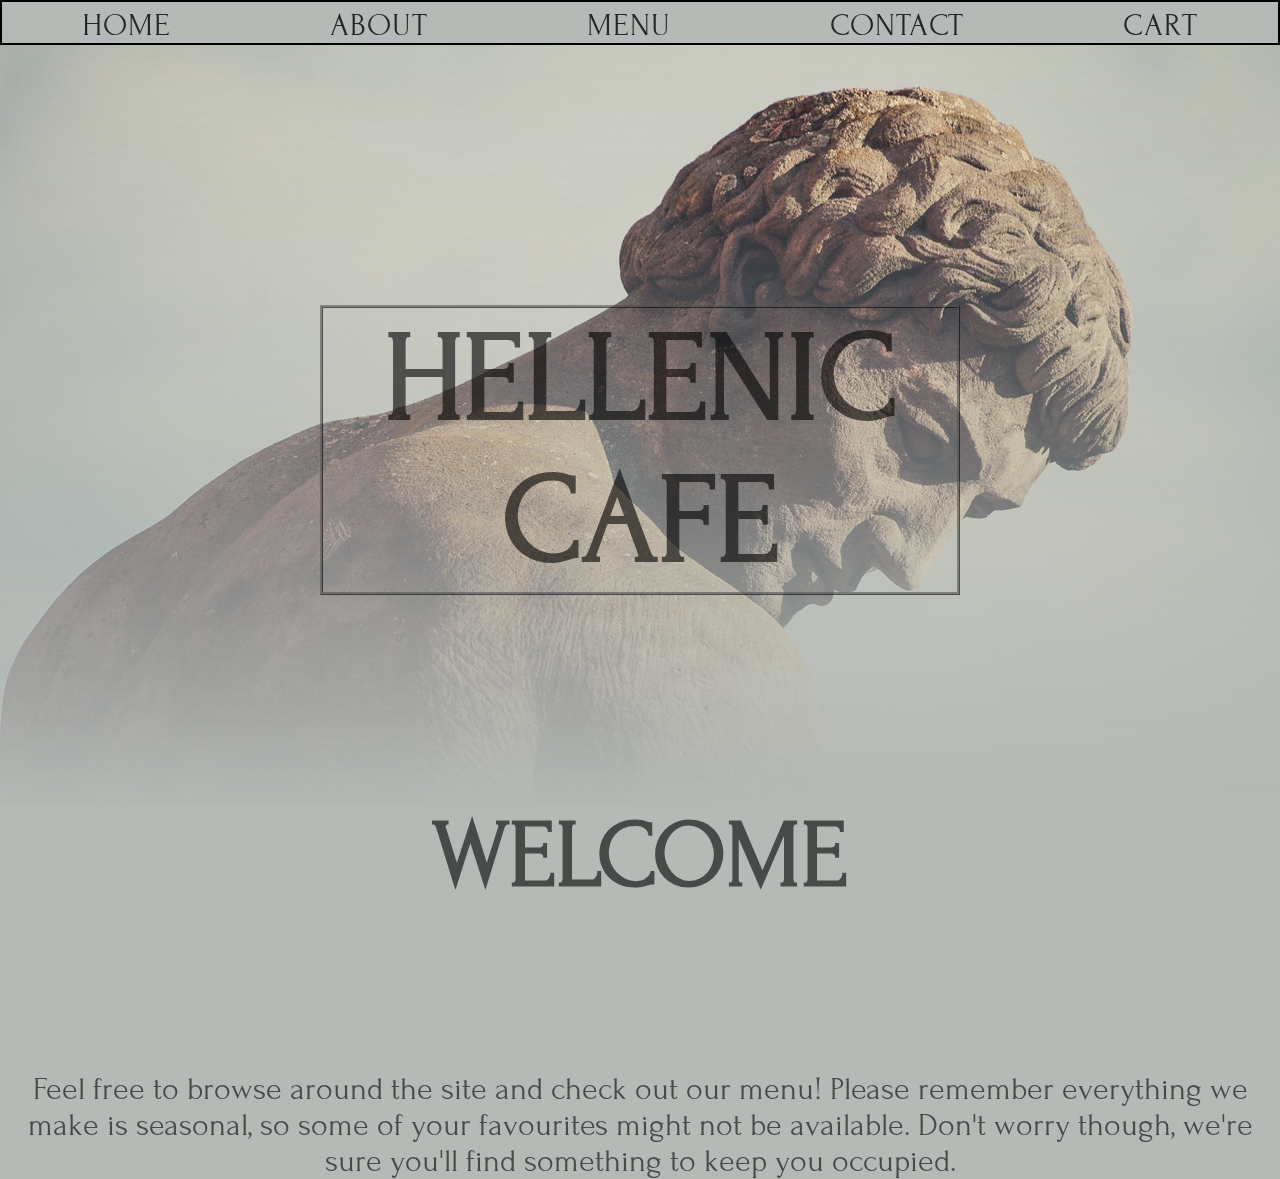
<file: index.html>
<!DOCTYPE html>

<html lang="en-gb">

<head>
    <title>Hellenic Cafe</title>
    <meta charset="UTF-8">
    <meta name="viewport" content="width=device-width, initial-scale=1.0">
    <link href="./style.css" rel="stylesheet">
    <link href="https://fonts.googleapis.com/css2?family=Croissant+One&family=Forum&display=swap" rel="stylesheet">
</head>

<body class="bodymaincolour">
    <header class="header-wrapper">
        <nav class="navbar">
            <a href="./index.html">HOME</a>
            <a href="./about.html">ABOUT</a>
            <a href="./category.html">MENU</a>
            <a href="./contact.html">CONTACT</a>
            <a href="./cart.html" class="cart">CART</a>
        </nav>
    </header>
    
        <div class="wrapper-main">
          <img src="images/statue-4734339_1280.jpg" alt="Image of an Ancient Greek staue thinking." class="imgmain">
          
            <div class="title">
                <h1>HELLENIC CAFE</h1>
            </div>

          <div class="front-text">
            <div class="welcome">
                <h2>WELCOME</h2>
            </div>

            <div class="intro">
                <p>Feel free to browse around the site and check out our menu! Please remember everything we make is seasonal,
                so some of your favourites might not be available. Don't worry though, we're sure you'll find something to 
                keep you occupied.
                </p>
            </div>
          </div>
        </div>
    <script src="cart.js"></script>
</body>

</html>
</file>
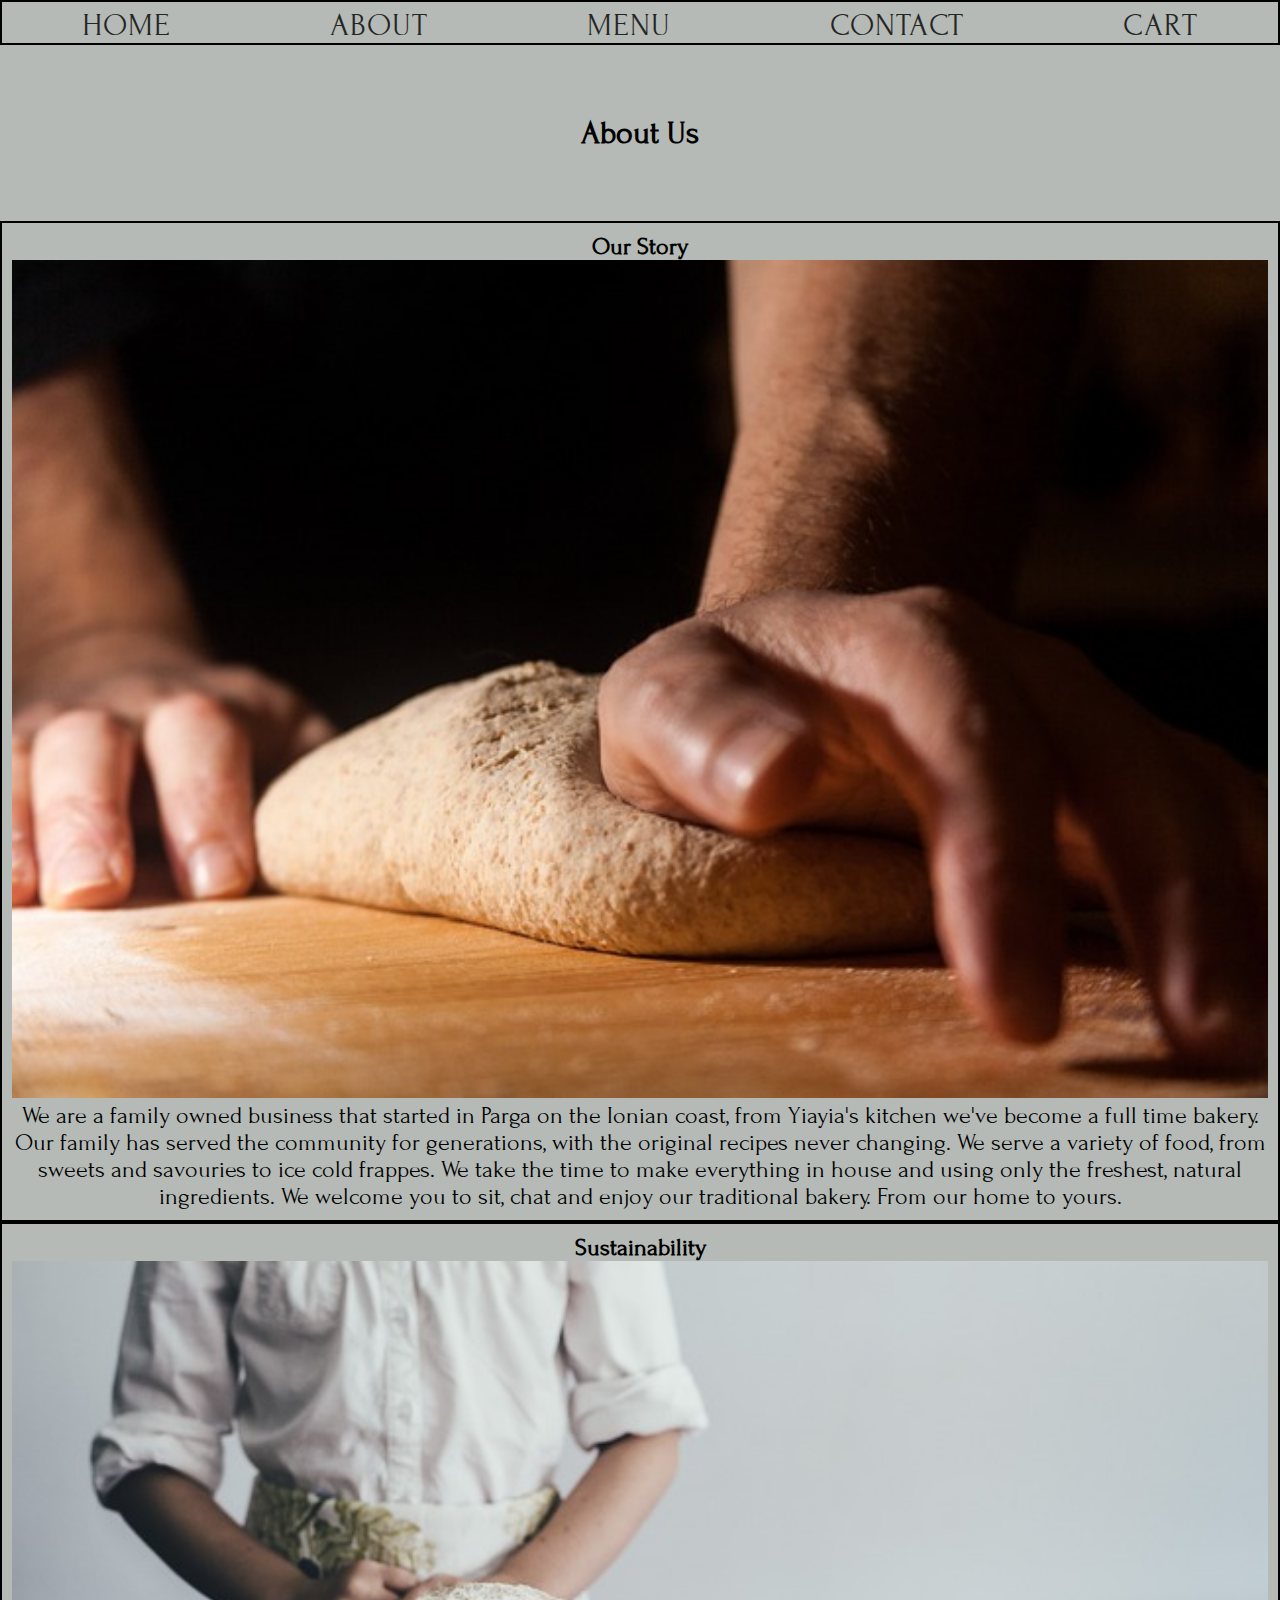
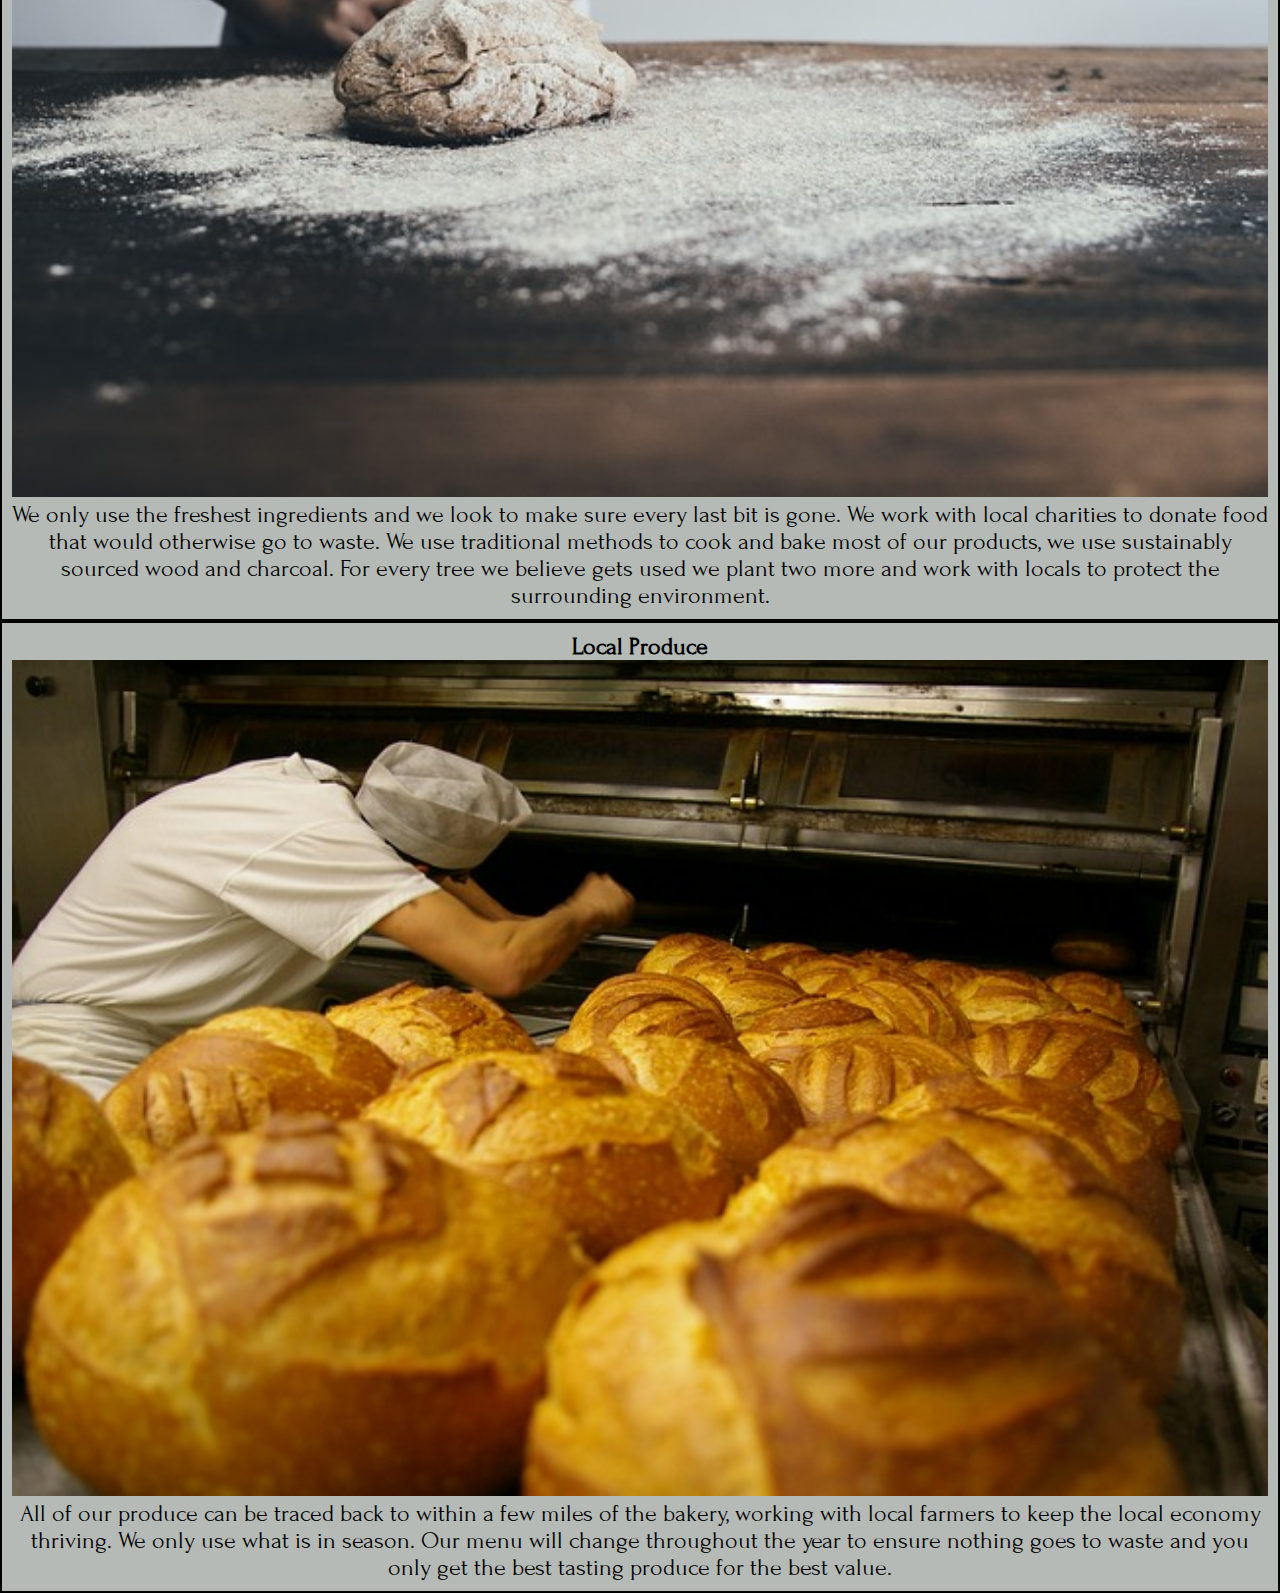
<file: about.html>
<!DOCTYPE html>

<html lang="en-gb">

<head>
    <title>Hellenic Cafe</title>
    <meta charset="UTF-8">
    <meta name="viewport" content="width=device-width, initial-scale=1.0">
    <link href="./style.css" rel="stylesheet">
    <link href="https://fonts.googleapis.com/css2?family=Croissant+One&family=Forum&display=swap" rel="stylesheet">
</head>

<body class="bodymaincolour">
    <header>
        <nav class="navbar">
            <a href="./index.html">HOME</a>
            <a href="./about.html">ABOUT</a>
            <a href="./category.html">MENU</a>
            <a href="./contact.html">CONTACT</a>
            <a href="./cart.html" class="cart">CART</a>
        </nav>
    </header>

    <div class="wrapper-about">
         <div>
            <h1 class="about-head">About Us</h1>
        </div>

            <div class="our-story">
                <h2 class="about-h2">Our Story</h2>
                    <img src="images/our_story.jpg" alt="A baker kneading dough." class="img-about" id="img-kneading">
                    <p class="about-p">We are a family owned business that started in Parga on the Ionian coast, from Yiayia's kitchen we've become a full 
                       time bakery. 
                       Our family has served the community for generations, with the original recipes never changing. We serve a variety of food, 
                       from sweets and savouries to ice cold frappes. 
                       We take the time to make everything in house and using only the freshest, natural ingredients. 
                       We welcome you to sit, chat and enjoy our traditional bakery. From our home to yours. 
                    </p>
            </div>

            <div class="sustainability">
                <h2 class="about-h2">Sustainability</h2>
                    <img src="images/sustainability.jpg" alt="A bakering flouring dough." class="img-about" id="img-flouring">
                    <p class="about-p">We only use the freshest ingredients and we look to make sure every last bit is gone. We work with local charities to 
                      donate food that would otherwise go to waste. We use traditional methods to cook and bake most of our products, we use 
                      sustainably sourced wood and charcoal.  For every tree we believe gets used we plant two more and work with locals to 
                      protect the surrounding environment.</p>
            </div>

            <div class="local-produce">
                <h2 class="about-h2">Local Produce</h2>
                    <img src="images/local_produce.jpg" alt="A baker, oven and freshly baked bread." class="img-about" id="img-fresh">
                    <p class="about-p">All of our produce can be traced back to within a few miles of the bakery, working with local farmers to keep the 
                       local economy thriving. We only use what is in season. Our menu will change throughout the year to ensure nothing goes 
                       to waste and you only get the best tasting produce for the best value.</p>
            </div>
    </div>
    <script src="cart.js"></script>
</body>

</html>
</file>
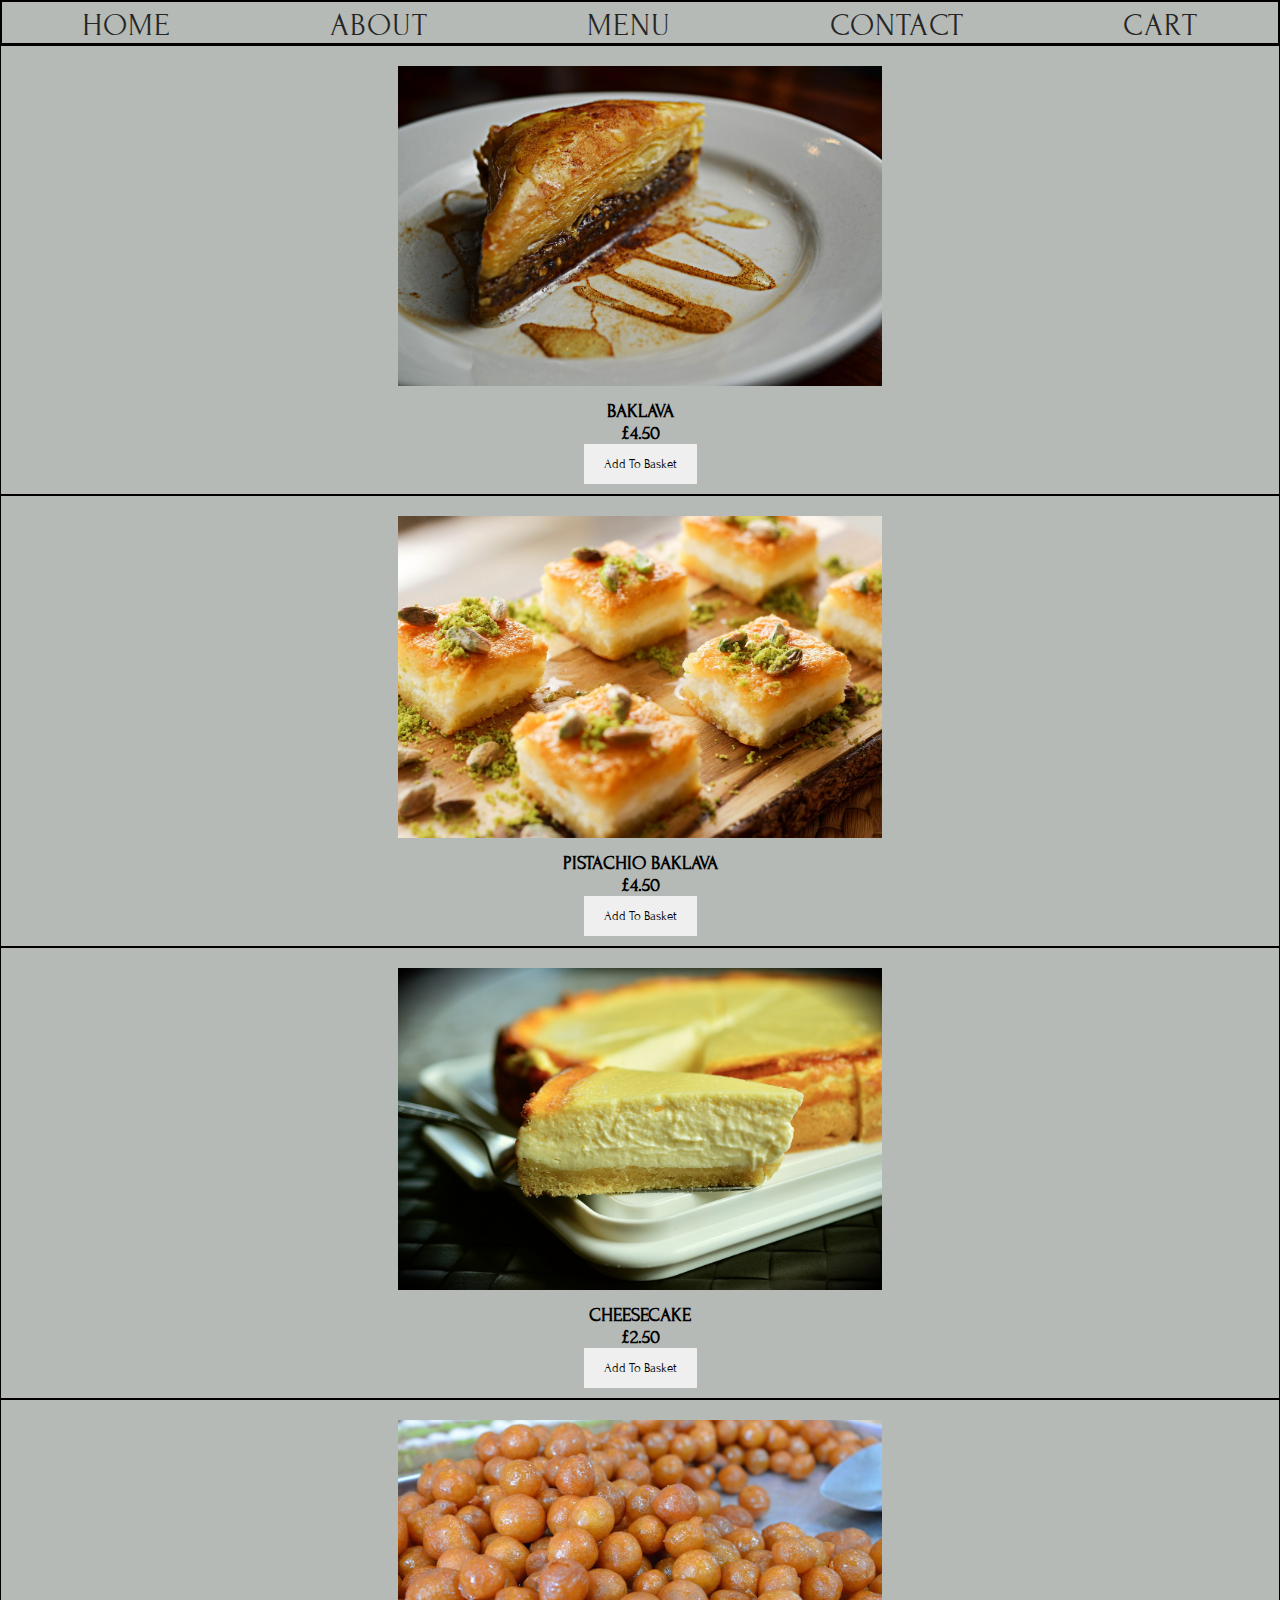
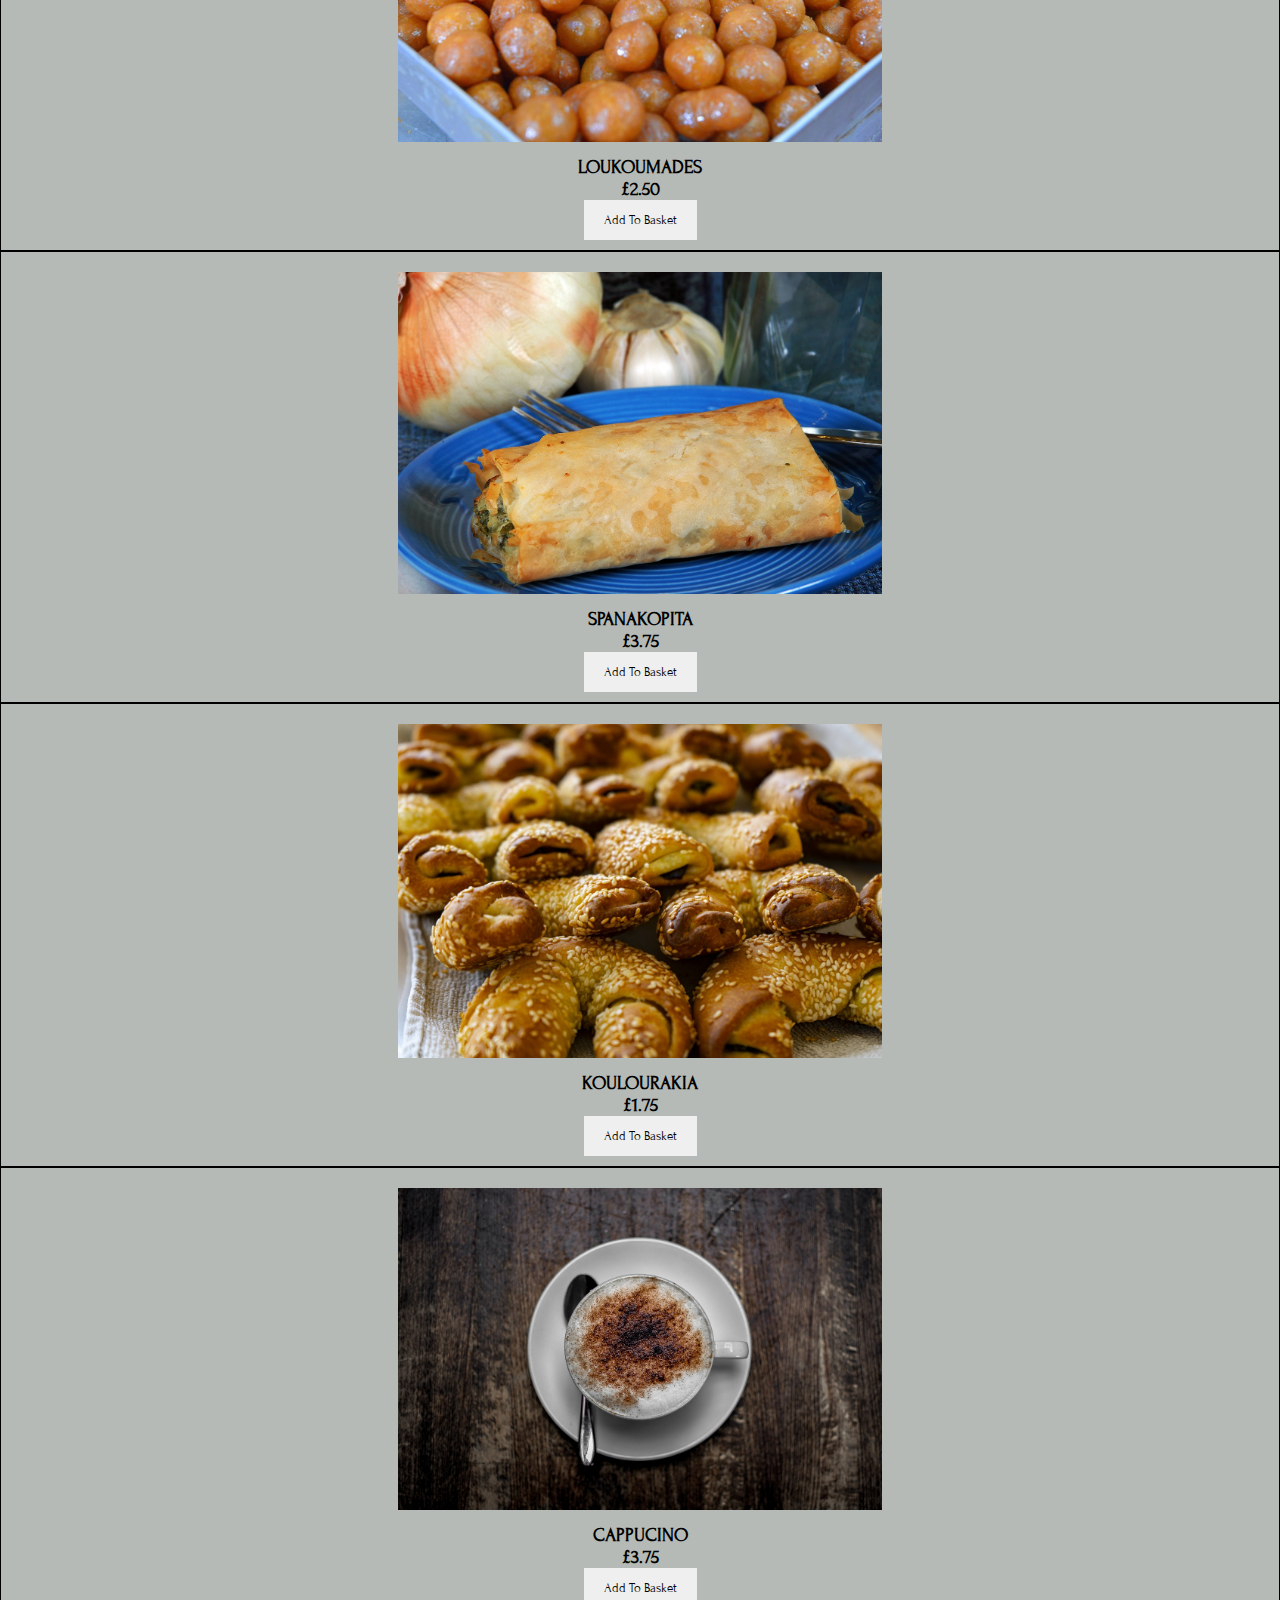
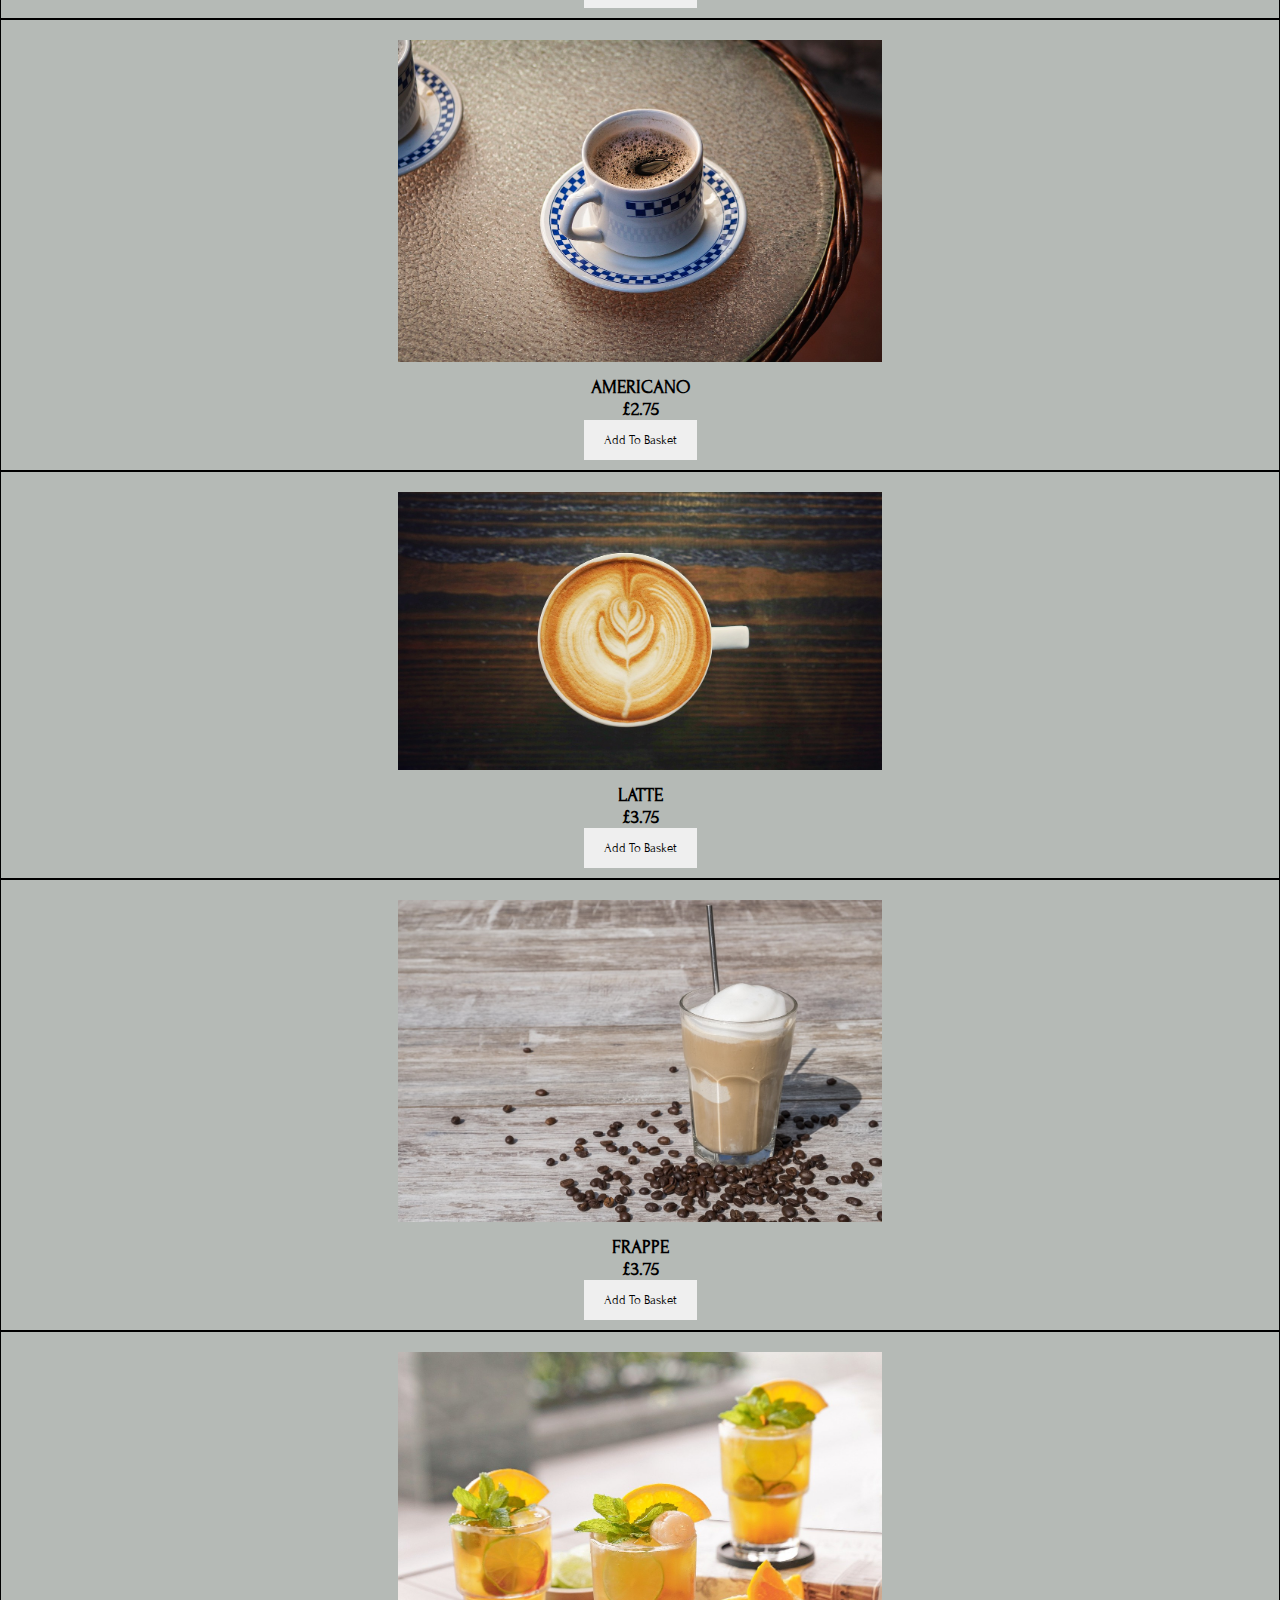
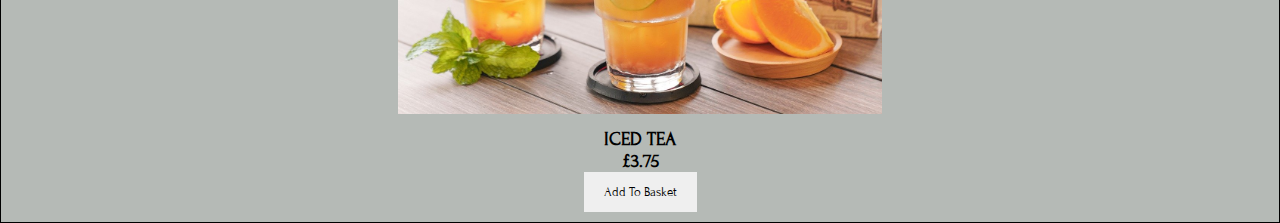
<file: category.html>
<!DOCTYPE html>

<html lang="en-gb">

<head>
    <title>Hellenic Cafe</title>
    <meta charset="UTF-8">
    <meta name="viewport" content="width=device-width, initial-scale=1.0">
    <link href="./style.css" rel="stylesheet">
    <link href="https://fonts.googleapis.com/css2?family=Croissant+One&family=Forum&display=swap" rel="stylesheet">
</head>

<body>

  
    <header>
        <nav class="navbar">
          <a href="./index.html">HOME</a>
          <a href="./about.html">ABOUT</a>
          <a href="./category.html">MENU</a>
          <a href="./contact.html">CONTACT</a>
          <a id="cartLink" href="./cart.html" class="cart">CART</a>
        </nav>
    </header>
    
    <div class="container">
      <div class="image">
        <img src="images/baklavabrown.jpg" alt="An image of standard Baklava.">
        <h3>BAKLAVA</h3>
        <h3>£4.50</h3>
        <button class="add-to-basket" onClick="addToBasket('Baklava', '4.50')">Add To Basket</button>
        <p id="bak-brown-msg"></p>
      </div>
      <div class="image">
        <img src="images/baklava.jpg" alt="An image of Pistachio Baklava.">
        <h3>PISTACHIO BAKLAVA</h3>
        <h3>£4.50</h3>
        <button class="add-to-basket" onClick="addToBasket('Pistachio Baklava', '4.50')">Add To Basket</button>
      </div>
      <div class="image">
        <img src="images/cheesecake.jpg" alt="An image of cheesecake.">
        <h3>CHEESECAKE</h3>
        <h3>£2.50</h3>
        <button class="add-to-basket" onClick="addToBasket('Cheesecake', '2.50')">Add To Basket</button>
      </div>
      <div class="image">
        <img src="images/loukoumades.jpg" alt="An image of loukoumades.">
        <h3>LOUKOUMADES</h3>
        <h3>£2.50</h3>
        <button class="add-to-basket" onClick="addToBasket('Loukoumades', '2.50')">Add To Basket</button>
      </div>
      <div class="image">
        <img src="images/spanakopita.jpg" alt="An image of spanakopita.">
        <h3>SPANAKOPITA</h3>
        <h3>£3.75</h3>
        <button class="add-to-basket" onClick="addToBasket('Spanakopita', '3.75')">Add To Basket</button>
      </div>
      <div class="image">
        <img src="images/koulourakia.jpg" alt="An image of koulourakia.">
        <h3>KOULOURAKIA</h3>
        <h3>£1.75</h3>
        <button class="add-to-basket" onClick="addToBasket('Koulourakia', '1.75')">Add To Basket</button>
      </div>
      <div class="image">
        <img src="images/cappucino.jpg" alt="An image of cappucino.">
        <h3>CAPPUCINO</h3>
        <h3>£3.75</h3>
        <button class="add-to-basket" onClick="addToBasket('Cappucino', '3.75')">Add To Basket</button>
      </div>
      <div class="image">
        <img src="images/coffee.jpg" alt="An image of an americano.">
        <h3>AMERICANO</h3>
        <h3>£2.75</h3>
        <button class="add-to-basket" onClick="addToBasket('Americano', '2.75')">Add To Basket</button>
      </div>
      <div class="image">
        <img src="images/latte.jpg" alt="An image of a latte.">
        <h3>LATTE</h3>
        <h3>£3.75</h3>
        <button class="add-to-basket" onClick="addToBasket('Latte', '3.75')">Add To Basket</button>
      </div>
      <div class="image">
        <img src="images/frappe.jpg" alt="An image of a frappe.">
        <h3>FRAPPE</h3>
        <h3>£3.75</h3>
        <button class="add-to-basket" onClick="addToBasket('Frappe', '3.75')">Add To Basket</button>
      </div>
      <div class="image">
        <img src="images/icedtea.jpg" alt="An image of iced tea.">
        <h3>ICED TEA</h3>
        <h3>£3.75</h3>
        <button class="add-to-basket" onClick="addToBasket('Iced Tea', '3.75')">Add To Basket</button>
      </div>
    </div>
    
  <script src="cart.js"></script>
</body>

</html>
</file>
<file: style.css>
/* ++++++++++++++++ All pages CSS ++++++++++++++++ */
* {
    margin: 0;
    padding: 0;
    box-sizing: border-box;
}

h1, h2, h3, p, a {
    font-family: 'Forum', 'Times New Roman', Times, serif;
}

body {
    background-color: #b5bab6;
}

header {
    position: relative;
}

button {
    font-family: 'Forum', 'Times New Roman', Times, serif;
    padding: 12px 20px;
    border: 5px black;
    cursor: pointer;
}


/* ++++++++++++++++ Main page CSS ++++++++++++++++ */
.navbar {
    position: relative;
    display: flex;
    justify-content: center;
    background-color: transparent;
    top: 0px;
    z-index: 100;
    width: 100%;
    font-family: 'Forum', 'Times New Roman', Times, serif;
    font-size: 3rem;
    padding-top: 5px;
    justify-content: space-around;
    margin: auto;
    border: 2px solid;
}


.navbar a {
    color: black;
    opacity: 80%;
    text-decoration: none;
    letter-spacing: 10px;
}

.wrapper-main {
    width: 100%;
}

.imgmain {
    width: 100%;
    position: relative;
    align-items: center;
    mask-image: linear-gradient(to top, transparent 10%, #b5bab6);
    margin: 0;
    top: 0;
}

.title, .welcome, .intro {
    text-align: center;
    display: block;
    font-family: 'Forum', 'Times New Roman', Times, serif;
}

.title {
    font-size: 4rem;
    margin: 0;
    position: absolute;
    top: 50%;
    left: 50%;
    transform: translate(-50%, -50%);
    opacity: 60%;
    border-style: ridge;
    border-color: black;
}

.welcome {
    font-size: 4rem;
    margin: 0;
    position: absolute;
    top: 95%;
    left: 50%;
    transform: translate(-50%, -50%);
    opacity: 60%;
}

.intro {
    font-size: 2rem;
    margin: 0;
    position: absolute;
    top: 125%;
    left: 50%;
    transform: translate(-50%, -50%);
    opacity: 60%;
    width: 100%;
}

/* ++++++++++++++++ Main page Media Queries ++++++++++++++++ */

@media (max-width: 600px) {
    .wrapper-main {
        width:100%;
    }

    .navbar {
        width: 95%;
        font-size: 1rem;
    }

    .navbar a {
        letter-spacing: 1px;
    }

    .title {
        font-size: 1rem;
        position: absolute;
        top: 15%;
        left: 50%;
        transform: translate(-50%, -50%);
    }

    .welcome {
        font-size: 1rem;
        position: absolute;
        top: 29%;
        left: 50%;
        transform: translate(-50%, -50%);
    }

    .intro {
        font-size: 1.5rem;
        top: 50%;
        left: 50%;
        transform: translate(-50%, -50%);
    }

    .wrapper-container {
        text-align: center;
    }
}

@media (min-width: 601px) {
    .navbar a {
        letter-spacing: 1px;
    }
}

/* ++++++++++++++++ About Page CSS ++++++++++++++++ */

.wrapper-about {
    width: 100%;
    text-align: center;
}

.about-head {
    padding: 70px;
}

.about-p {
    font-size: 1rem;
    }

.img-about {
    width: 100%;
    }

.our-story {
    border: 2px solid black;
    padding: 10px;
    }

.sustainability {
     border: 2px solid black;
     padding: 10px;
    }

.local-produce {
    border: 2px solid black;
    padding: 10px;
    }

@media (min-width: 601px) {
    .about-p {
        font-size: 1.5rem;
        }
    .navbar a {
            font-size: 2rem;
            letter-spacing: 1px;
        }
}


@media (min-width: 1400px) {

    .img-about {
    width: 50%;
    }


    .about-h2 {
    padding-top: 25px;
    font-size: 4rem;
    }

    .about-p {
    font-size: 2.3rem;
    }

    .local-produce {
    padding-top: 25px;
    }

    .navbar a {
        font-size: 4rem;
        letter-spacing: 1px;
    }

}

/* ++++++++++++++++ CSS for contact page ++++++++++++++++ */

.contact-wrapper {
    padding-top: 90px;
}

input[type=text], select, textarea {
    width: 100%;
    padding: 12px;
    border: 1px solid #ccc;
    box-sizing: border-box; 
    margin-top: 6px; 
    margin-bottom: 16px; 
    resize: vertical;
}

input[type=email], select, textarea {
    width: 100%;
    padding: 12px;
    border: 1px solid #ccc;
    box-sizing: border-box; 
    margin-top: 6px; 
    margin-bottom: 16px; 
    resize: vertical;
}

input[type=submit] {
    background-color: #b7bab9;
    color: black;
    padding: 12px 20px;
    border: none;
    cursor: pointer;
  }


input[type=submit]:hover {
    background-color: black;
    color: white;
  }

  input[type=reset] {
    background-color: #b7bab9;
    color: black;
    padding: 12px 20px;
    border: none;
    cursor: pointer;
  }


input[type=reset]:hover {
    background-color: black;
    color: white;
  }


.contact-form {
  background-color: #f2f2f2;
  padding: 20px;
}



/* ++++++++++++++++ CSS for category page ++++++++++++++++ */

.container {
    text-align: center;
}

.image {
    border: 1px solid black;
    padding: 10px;
}


.image img {
    padding: 10px;
    width: 40%;
}

/* ++++++++++++++++ CSS for CART page ++++++++++++++++ */





/* CART MEDIA QUERIES */

.table-container {
    margin-top: 50px;
}

table {
    font-family: 'Forum', 'Times New Roman', Times, serif;
    border-collapse: collapse;
    width: 100%;
  }
  
  td, th {
    border: 1px solid black;
    text-align: left;
    padding: 8px;
  }
</file>
